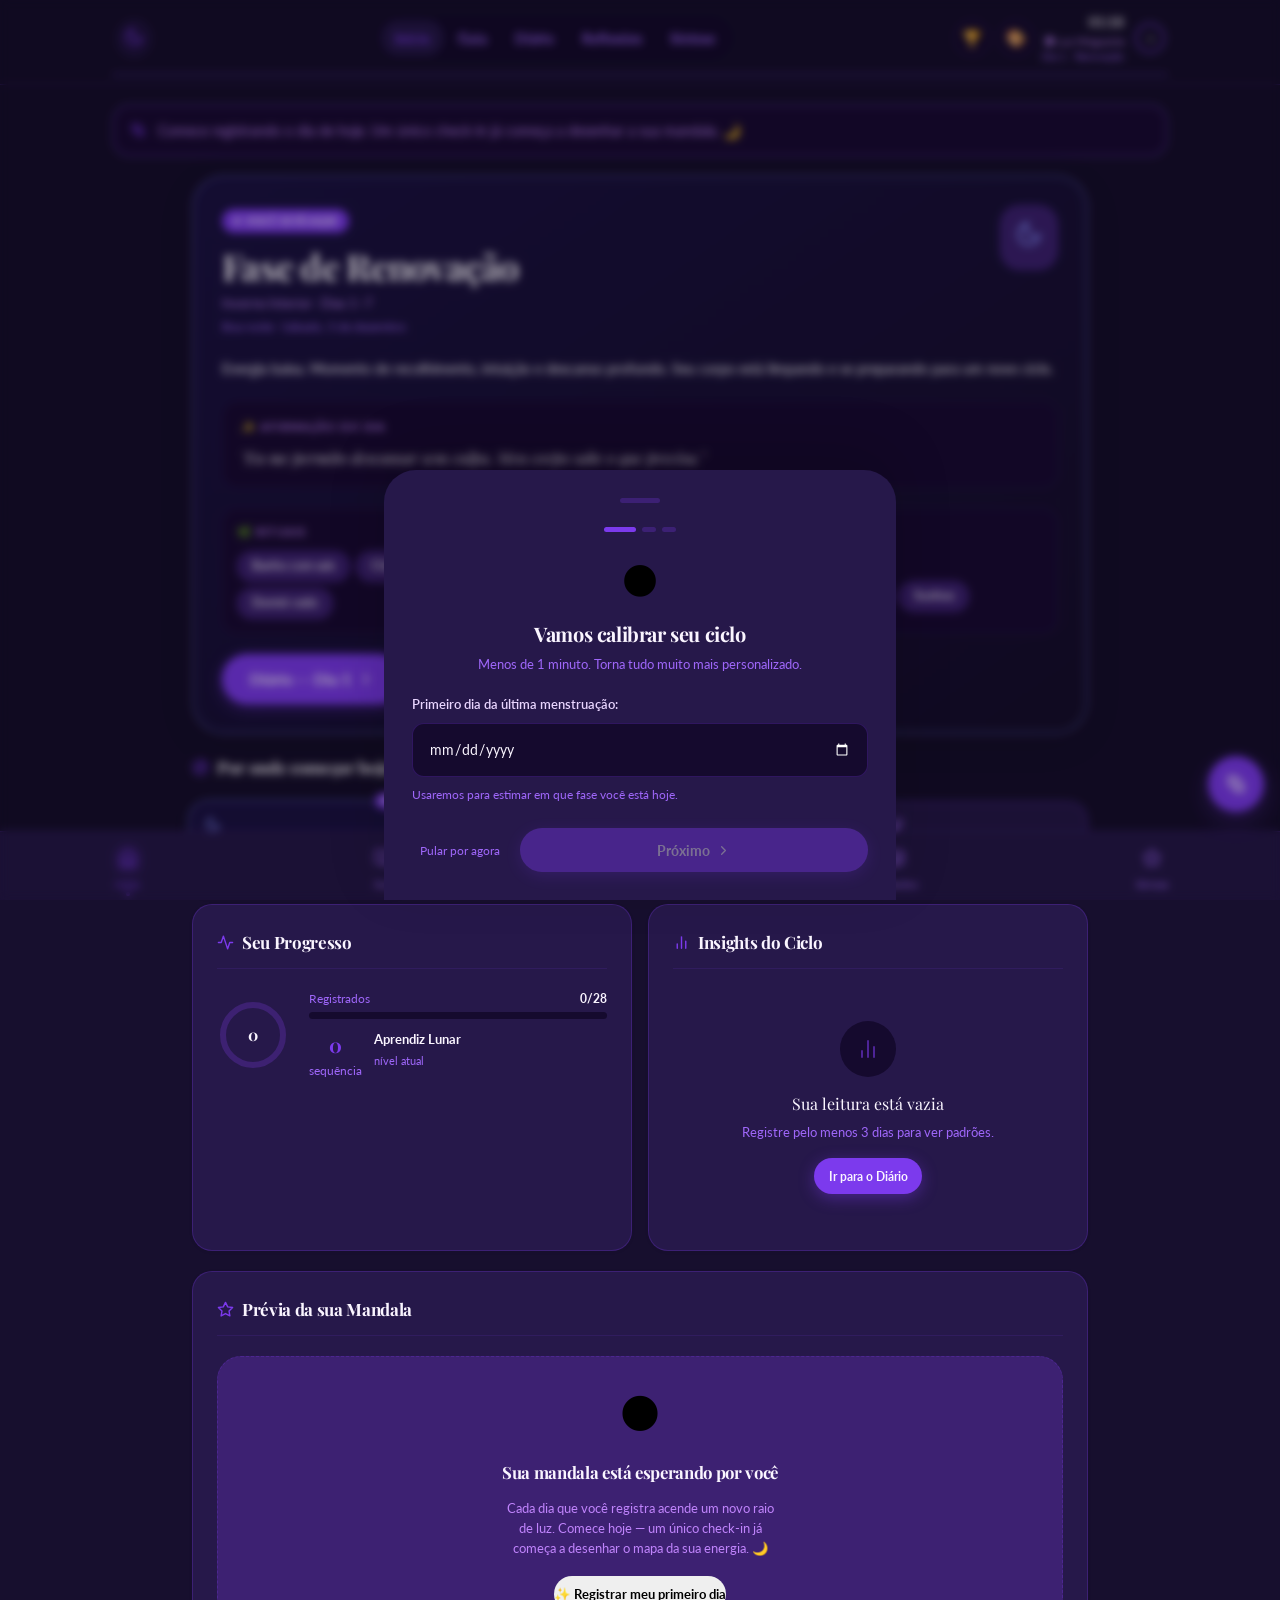
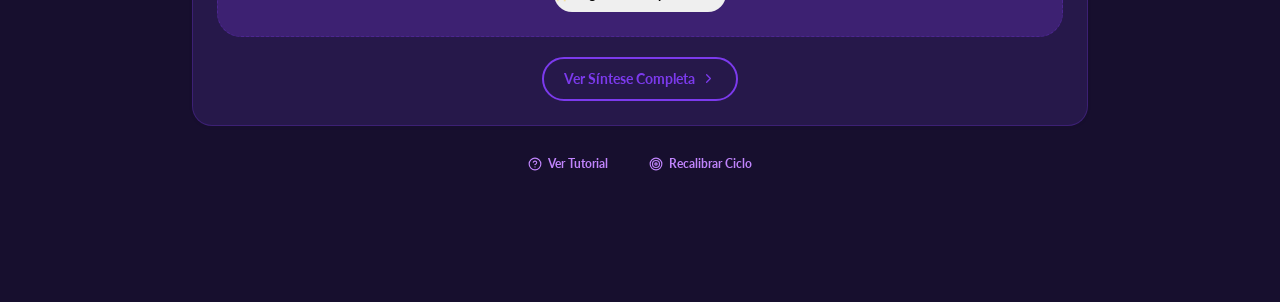
<file: index.html>
<!DOCTYPE html>
<html lang="pt-BR">
<head>
  <meta charset="UTF-8">
  <meta name="viewport" content="width=device-width, initial-scale=1.0, maximum-scale=1.0, user-scalable=no, viewport-fit=cover">
  <title>Diário Lunar</title>

  <!-- ═══ PWA & MOBILE META TAGS ═══ -->
  <meta name="theme-color" content="#170F2E">
  <meta name="apple-mobile-web-app-capable" content="yes">
  <meta name="apple-mobile-web-app-status-bar-style" content="black-translucent">
  <meta name="apple-mobile-web-app-title" content="Diário Lunar">
  <meta name="apple-touch-fullscreen" content="yes">
  <meta name="description" content="Sincronize com seu ciclo. Diário feminino de autoconhecimento e conexão lunar.">
  <meta name="mobile-web-app-capable" content="yes">
  <meta name="format-detection" content="telephone=no">
  <link rel="manifest" href="./manifest.json">

  <!-- ═══ FAVICON & PWA ICONS ═══ -->
  <link rel="icon" type="image/png" sizes="32x32" href="./icons/favicon-32.png">
  <link rel="icon" type="image/png" sizes="192x192" href="./icons/icon-192.png">
  <link rel="apple-touch-icon" sizes="180x180" href="./icons/icon-180.png">

  <!-- ═══ CRITICAL CSS (inline) ═══ -->
  <style>
    *,*::before,*::after{box-sizing:border-box;margin:0;padding:0}
    html{scroll-behavior:smooth;-webkit-text-size-adjust:100%;height:-webkit-fill-available;overscroll-behavior:none}
    body,html{background-color:#170F2E;font-family:'Lato',system-ui,sans-serif;min-height:100vh;min-height:-webkit-fill-available;overscroll-behavior-y:none}
    #app{min-height:100vh}
    *{-webkit-tap-highlight-color:transparent}
    #loading-screen{position:fixed;inset:0;z-index:9999;background:linear-gradient(145deg,#170F2E,#26184A);display:flex;flex-direction:column;align-items:center;justify-content:center;gap:1.25rem;transition:opacity 0.7s cubic-bezier(0.16,1,0.3,1),transform 0.7s cubic-bezier(0.16,1,0.3,1);padding-top:env(safe-area-inset-top,0px)}
    #loading-screen.fade-out{opacity:0;transform:scale(1.06);pointer-events:none}
    .moon-loader{width:4.5rem;height:4.5rem;border-radius:50%;background:radial-gradient(circle at 35% 35%,#C084FC,#7C3AED);animation:moonPulse 1.8s ease-in-out infinite}
    @keyframes moonPulse{0%{box-shadow:0 0 0 0 rgba(124,58,237,0.55)}70%{box-shadow:0 0 0 22px rgba(124,58,237,0)}100%{box-shadow:0 0 0 0 rgba(124,58,237,0)}}
    .loading-title{font-family:'Georgia',serif;font-size:1.625rem;font-weight:700;color:#FAF5FF}
    .loading-sub{font-size:0.8rem;color:#C084FC;letter-spacing:0.05em}
    .loading-dots{display:flex;gap:0.375rem}
    .loading-dots span{width:0.4rem;height:0.4rem;border-radius:50%;background:#7C3AED;animation:dotBounce 1.2s infinite ease-in-out}
    .loading-dots span:nth-child(2){animation-delay:0.2s}
    .loading-dots span:nth-child(3){animation-delay:0.4s}
    @keyframes dotBounce{0%,80%,100%{transform:scale(0.55);opacity:0.35}40%{transform:scale(1);opacity:1}}
  </style>

  <!-- ═══ FULL CSS ═══ -->
  <link rel="stylesheet" href="./styles.css">
</head>
<body>
  <!-- ═══ LOADING SPLASH ═══ -->
  <div id="loading-screen">
    <div class="moon-loader"></div>
    <p class="loading-title">Diário Lunar</p>
    <div class="loading-dots"><span></span><span></span><span></span></div>
    <p class="loading-sub">Preparando seu santuário...</p>
  </div>

  <!-- ═══ OFFLINE NOTICE ═══ -->
  <div id="offline-toast">
    🌑 Você está offline. Seus dados estão seguros localmente.
  </div>

  <!-- ═══ APP ROOT ═══ -->
  <div id="app"></div>

  <!-- ═══ OFFLINE DETECTION ═══ -->
  <script>
    function checkOnline() {
      var t = document.getElementById('offline-toast');
      if (!navigator.onLine) t.classList.add('show');
      else t.classList.remove('show');
    }
    window.addEventListener('offline', checkOnline);
    window.addEventListener('online', checkOnline);
  </script>

  <!-- ═══ SERVICE WORKER + STORAGE PERSIST ═══ -->
  <script>
    if ('serviceWorker' in navigator) {
      var _swRefreshing = false;
      navigator.serviceWorker.addEventListener('controllerchange', function() {
        if (_swRefreshing) return;
        _swRefreshing = true;
        window.location.reload();
      });

      function _activateUpdate(worker) {
        if (worker) { try { worker.postMessage({ type: 'SKIP_WAITING' }); } catch (e) {} }
      }

      function _showUpdateToast(worker) {
        if (document.getElementById('app-update-toast')) return;
        var bar = document.createElement('div');
        bar.id = 'app-update-toast';
        bar.style.cssText = 'position:fixed;top:0;left:0;right:0;z-index:99999;display:flex;'
          + 'align-items:center;justify-content:center;gap:14px;flex-wrap:wrap;padding:14px 18px;'
          + 'background:rgba(23,15,46,.96);backdrop-filter:blur(14px);-webkit-backdrop-filter:blur(14px);'
          + 'border-bottom:1px solid rgba(124,58,237,.55);color:#F8F7FD;'
          + 'font-family:-apple-system,BlinkMacSystemFont,"Segoe UI",sans-serif;font-size:.875rem;'
          + 'box-shadow:0 8px 32px rgba(0,0,0,.55);'
          + 'transform:translateY(-110%);transition:transform .45s cubic-bezier(.16,1,.3,1)';
        bar.innerHTML = '<span style="font-weight:600">✨ Nova versão do Diário Lunar disponível.</span>'
          + '<button id="app-update-btn" style="cursor:pointer;border:none;border-radius:9999px;'
          + 'padding:8px 18px;font-weight:700;color:#1A1206;'
          + 'background:linear-gradient(135deg,#F5D061,#D4A537);'
          + 'box-shadow:0 4px 14px rgba(212,165,55,.45)">Atualizar agora</button>';
        document.body.appendChild(bar);
        requestAnimationFrame(function() { bar.style.transform = 'translateY(0)'; });

        // PT-6: não auto-ativar — só atualiza quando o usuário clica, para não descartar trabalho em andamento
        var btn = document.getElementById('app-update-btn');
        if (btn) btn.addEventListener('click', function() { _activateUpdate(worker); });
      }

      window.addEventListener('load', function() {
        navigator.serviceWorker.register('./sw.js').then(function(reg) {
          if (reg.waiting && navigator.serviceWorker.controller) _showUpdateToast(reg.waiting);
          reg.addEventListener('updatefound', function() {
            var nw = reg.installing;
            if (!nw) return;
            nw.addEventListener('statechange', function() {
              if (nw.state === 'installed' && navigator.serviceWorker.controller) _showUpdateToast(nw);
            });
          });
        }).catch(function(e) {
          console.warn('SW registration failed:', e);
        });
      });
    }
    if (navigator.storage && navigator.storage.persist) {
      navigator.storage.persist();
    }
  </script>

  <!-- ═══ APP JS ═══ -->
  <script>window._splashStart=Date.now();</script>
  <script src="./audio.js" defer></script>
  <script src="./app.js" defer></script>
</body>
</html>
</file>
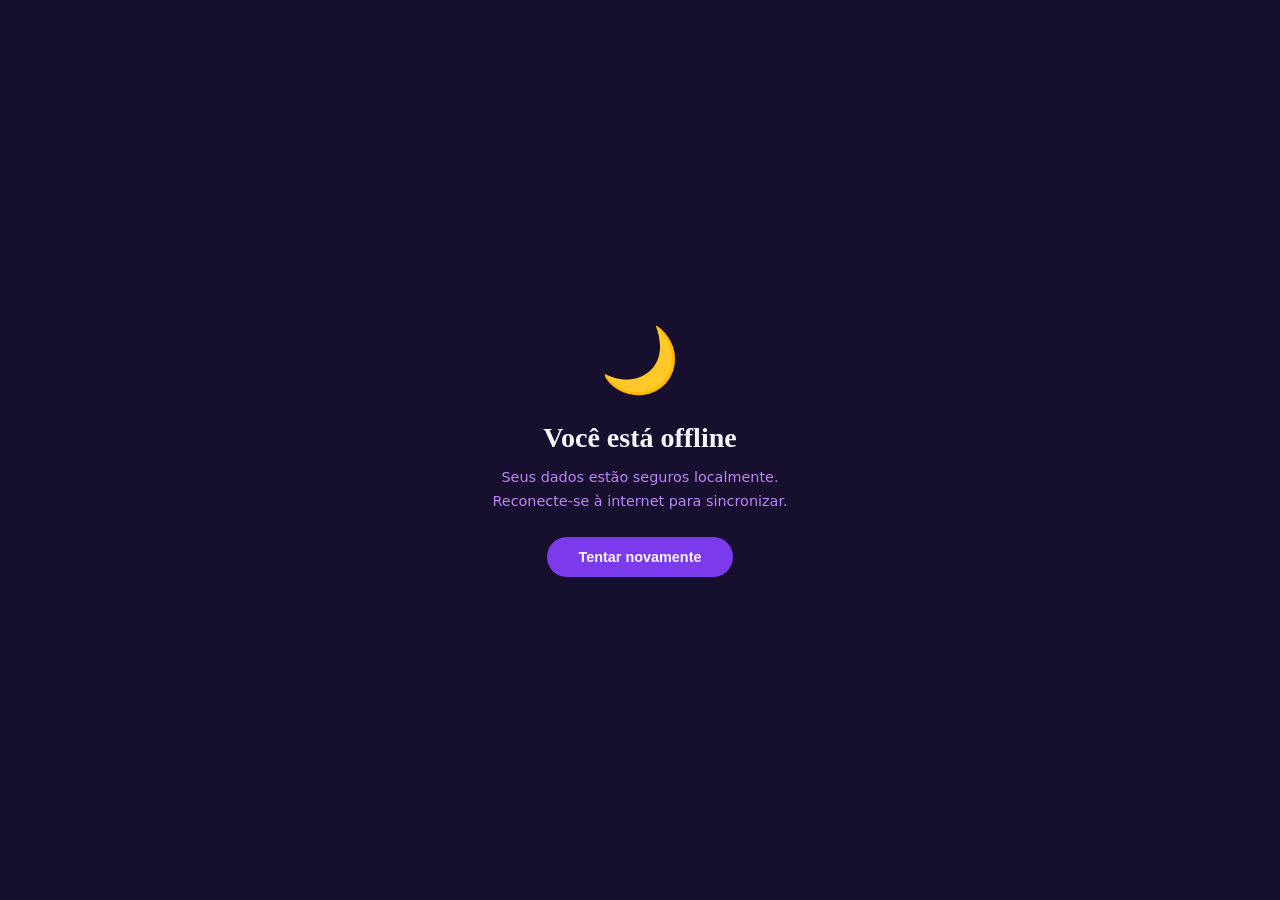
<file: offline.html>
<!DOCTYPE html>
<html lang="pt-BR">
<head>
  <meta charset="UTF-8">
  <meta name="viewport" content="width=device-width, initial-scale=1.0">
  <title>Diário Lunar — Offline</title>
  <style>
    *{box-sizing:border-box;margin:0;padding:0}
    body{min-height:100vh;display:flex;align-items:center;justify-content:center;background:#170F2E;color:#FAF5FF;font-family:'Lato',system-ui,sans-serif;text-align:center;padding:2rem}
    .wrap{max-width:22rem}
    .moon{font-size:4rem;margin-bottom:1.5rem;animation:pulse 2s infinite}
    h1{font-family:'Playfair Display',Georgia,serif;font-size:1.75rem;margin-bottom:.75rem}
    p{color:#C084FC;font-size:.9rem;line-height:1.6;margin-bottom:1.5rem}
    button{background:#7C3AED;color:#FAF5FF;border:none;padding:.75rem 2rem;border-radius:9999px;font-weight:700;font-size:.9rem;cursor:pointer}
    @keyframes pulse{0%,100%{transform:scale(1)}50%{transform:scale(1.1)}}
  </style>
</head>
<body>
  <div class="wrap">
    <div class="moon">🌙</div>
    <h1>Você está offline</h1>
    <p>Seus dados estão seguros localmente. Reconecte-se à internet para sincronizar.</p>
    <button onclick="location.reload()">Tentar novamente</button>
  </div>
</body>
</html>
</file>
<file: styles.css>
/* ═══════════════════════════════════════════════════════════════════
   Diário Lunar — Styles
   ═══════════════════════════════════════════════════════════════════ */

@import url('https://fonts.googleapis.com/css2?family=Playfair+Display:ital,wght@0,400;0,600;0,700;1,400;1,600&family=Lato:wght@300;400;600;700&display=swap');

/* ─── CSS CUSTOM PROPERTIES ─── */
:root {
  --bg: #170F2E;
  --surface: #26184A;
  --primary: #7C3AED;
  --primary-dk: #6D28D9;
  --secondary: #C084FC;
  --ink: #FAF5FF;
  --warm: #E9D5FF;
  --muted: #C084FC;
  --faint: #9F67FA;
  --cream: #1A0B35;
  --parchment: #150A2E;
  --soft: #3D2172;
  --lavender: #4C2A8C;
  --border: rgba(124,58,237,0.25);
  --border-lt: rgba(124,58,237,0.12);
  --white: #FAF5FF;
  --gold: #F59E0B;
  --purple: #C084FC;
  --serif: 'Playfair Display', Georgia, serif;
  --sans: 'Lato', system-ui, sans-serif;
}

/* ─── RESET & BASE ─── */
*, *::before, *::after { box-sizing: border-box; margin: 0; padding: 0; }
html {
  scroll-behavior: smooth;
  -webkit-text-size-adjust: 100%;
  text-size-adjust: 100%;
  height: -webkit-fill-available;
  overscroll-behavior: none;
}
body, html {
  background-color: var(--bg);
  font-family: var(--sans);
  min-height: 100vh;
  min-height: -webkit-fill-available;
  overscroll-behavior-y: none;
  line-height: 1.6;
  transition: background-color 0.3s ease, color 0.3s ease;
}
h1, h2, h3, h4, .summary-title, [class*="serif"] { letter-spacing: -0.02em; }

/* ─── ANTI-OVERFLOW GLOBAL (375px safe) ─── */
h1, h2, h3, h4 {
  word-break: break-word;
  overflow-wrap: break-word;
  hyphens: auto;
}
.card-responsive, .oracle-modal-card, .tutorial-modal, .save-toast {
  max-width: 100%;
}
/* Garante que nenhum elemento ultrapassa a largura da tela */
img, video, iframe, table {
  max-width: 100%;
}
input, textarea, select { transition: background-color 0.3s ease, border-color 0.3s ease, color 0.3s ease; }
#app { min-height: 100vh; }
* { -webkit-tap-highlight-color: transparent; }

/* ─── RANGE INPUT ─── */
input[type=range] {
  -webkit-appearance: none; appearance: none;
  height: 10px; border-radius: 999px;
  background: var(--parchment); outline: none; width: 100%;
}
input[type=range]::-webkit-slider-thumb {
  -webkit-appearance: none; width: 28px; height: 28px;
  border-radius: 50%; background: var(--primary);
  box-shadow: 0 2px 6px rgba(197,144,142,0.4);
  cursor: pointer; transition: transform 0.15s;
}
input[type=range]::-webkit-slider-thumb:active { transform: scale(1.25); }
input[type=range]::-moz-range-thumb {
  width: 28px; height: 28px; border-radius: 50%;
  background: var(--primary); border: none; cursor: pointer;
}

/* ─── SCROLLBAR ─── */
::-webkit-scrollbar { width: 5px; height: 5px; }
::-webkit-scrollbar-track { background: transparent; }
::-webkit-scrollbar-thumb { background: var(--lavender); border-radius: 10px; }

/* ─── ANIMATIONS ─── */
@keyframes fadeIn   { from { opacity:0; transform:translateY(8px);  } to { opacity:1; transform:translateY(0);  } }
@keyframes scaleIn  { from { opacity:0; transform:scale(0.92);      } to { opacity:1; transform:scale(1);       } }
@keyframes slideUp  { from { opacity:0; transform:translateY(2rem); } to { opacity:1; transform:translateY(0);  } }
@keyframes spin     { to { transform: rotate(360deg); } }
@keyframes pulse    { 0%,100% { opacity:1; transform:scale(1); } 50% { opacity:0.7; transform:scale(1.15); } }
/* Mandala — entrada progressiva do centro para fora */
@keyframes mandalaGrow { to { stroke-dashoffset: 0; } }
@keyframes mandalaFade { from { opacity:0; transform:scale(0.5); } to { opacity:1; transform:scale(1); } }
@media (prefers-reduced-motion: reduce) {
  .mandala-stage line { animation: none !important; stroke-dashoffset: 0 !important; }
  .mandala-stage circle { animation: none !important; opacity: 1 !important; }
}
@keyframes fadeInDown {
  from { opacity:0; transform:translateX(-50%) translateY(-8px); }
  to   { opacity:1; transform:translateX(-50%) translateY(0); }
}
@keyframes moonPulse {
  0%  { box-shadow: 0 0 0 0 rgba(124,58,237,0.55); }
  70% { box-shadow: 0 0 0 22px rgba(124,58,237,0); }
  100%{ box-shadow: 0 0 0 0 rgba(124,58,237,0); }
}
@keyframes dotBounce {
  0%,80%,100% { transform: scale(0.55); opacity: 0.35; }
  40%         { transform: scale(1);    opacity: 1;    }
}

/* ─── TOOLTIP ON HOVER ─── */
button:hover .day-tooltip { display: block !important; }
@media (hover: none) {
  button:hover .day-tooltip { display: none !important; }
}

/* ─── GLOBAL BUTTON ─── */
button {
  touch-action: manipulation;
  min-height: 36px;
  cursor: pointer;
}
.btn-touch { min-height: 44px !important; min-width: 44px !important; }

/* ─── PREVENT IOS INPUT ZOOM ─── */
input[type="text"],
input[type="date"],
input[type="email"],
input[type="number"],
textarea,
select {
  font-size: 16px !important;
  -webkit-appearance: none;
  appearance: none;
}
@media (min-width: 768px) {
  input[type="text"],
  input[type="date"],
  input[type="email"],
  input[type="number"],
  textarea,
  select { font-size: 0.875rem !important; }
}

/* ─── OFFLINE TOAST ─── */
#offline-toast {
  display: none; position: fixed; top: calc(1rem + env(safe-area-inset-top, 0px));
  left: 50%; transform: translateX(-50%); z-index: 10000;
  background: #1C1917; color: #FAF5FF; padding: 16px 24px;
  border-radius: 12px; font-size: 0.8rem; font-weight: 600;
  box-shadow: 0 8px 24px rgba(0,0,0,0.35); animation: fadeInDown 0.4s ease;
  white-space: normal; max-width: calc(100vw - 2rem); word-break: break-word;
}
#offline-toast.show { display: flex; align-items: center; gap: 0.5rem; }

/* ─── GRID LAYOUTS ─── */
.grid-2col { display: grid; grid-template-columns: 1fr 1fr; gap: 1rem; }
@media (max-width: 540px) { .grid-2col { grid-template-columns: 1fr; } }

.grid-3col { display: grid; grid-template-columns: 1fr 1fr 1fr; gap: 0.875rem; }
@media (max-width: 600px) { .grid-3col { grid-template-columns: 1fr; } }

.grid-4phase { display: grid; grid-template-columns: repeat(4, 1fr); gap: 0.625rem; }
@media (max-width: 600px) { .grid-4phase { grid-template-columns: 1fr 1fr; } }

.grid-4col { display: grid; grid-template-columns: repeat(4, 1fr); gap: 0.875rem; }
@media (max-width: 700px) { .grid-4col { grid-template-columns: 1fr 1fr; } }
@media (max-width: 400px) { .grid-4col { grid-template-columns: 1fr; } }

.grid-lunar { display: grid; grid-template-columns: 1fr 1.4fr; gap: 2rem; }
@media (max-width: 700px) { .grid-lunar { grid-template-columns: 1fr; gap: 1.25rem; } }

.grid-synthesis { display: grid; grid-template-columns: 1fr 1fr; gap: 1.25rem; }
@media (max-width: 600px) { .grid-synthesis { grid-template-columns: 1fr; } }

.grid-next-cycle { display: grid; grid-template-columns: repeat(3, 1fr); gap: 1rem; margin-top: 1.25rem; }
@media (max-width: 500px) { .grid-next-cycle { grid-template-columns: 1fr; } }

.grid-guide-info { display: grid; grid-template-columns: 1fr 1fr 1fr; gap: 0.75rem; }
@media (max-width: 600px) { .grid-guide-info { grid-template-columns: 1fr; } }

.intro-stats-grid { display: grid; grid-template-columns: 1fr 1fr; gap: 1rem; }
@media (max-width: 540px) { .intro-stats-grid { grid-template-columns: 1fr; } }

.daily-sliders-grid { display: grid; grid-template-columns: 1fr 1fr; gap: 1.25rem; margin-bottom: 1.25rem; }
@media (max-width: 480px) { .daily-sliders-grid { grid-template-columns: 1fr; gap: 1rem; } }

.weekly-panorama-grid { display: grid; grid-template-columns: 1fr 1fr; gap: 0.75rem; }
@media (max-width: 540px) { .weekly-panorama-grid { grid-template-columns: 1fr; } }

.weekly-habits-grid { display: grid; grid-template-columns: 1fr 1fr; gap: 0.875rem; }
@media (max-width: 540px) { .weekly-habits-grid { grid-template-columns: 1fr; } }

.day-mosaic-grid { display: grid; grid-template-columns: repeat(7, 1fr); gap: 0.375rem; }
@media (max-width: 380px) { .day-mosaic-grid { gap: 0.25rem; } }

/* ─── GUIDE CARD LAYOUT ─── */
.guide-card-inner { display: flex; gap: 2rem; flex-wrap: wrap; }
@media (max-width: 600px) {
  .guide-card-inner { gap: 1rem; }
  .guide-card-inner > *:first-child { min-width: auto !important; width: 100%; padding-top: 0 !important; flex-direction: column !important; align-items: center; }
  .guide-card-inner > *:last-child { min-width: 0 !important; width: 100%; }
}

/* ─── MOOD GRID ─── */
.mood-grid { display: flex; flex-wrap: wrap; gap: 0.5rem; }
@media (max-width: 380px) {
  .mood-grid { gap: 0.375rem; }
  .mood-grid button { font-size: 0.75rem !important; padding: 0.4rem 0.625rem !important; }
}

/* ─── MANDALA CENTERING ─── */
.mandala-wrap { display: flex; flex-wrap: wrap; justify-content: space-around; align-items: center; gap: 2rem; width: 100%; }
@media (max-width: 600px) { .mandala-wrap { flex-direction: column; gap: 1.25rem; } }

/* ─── DAY TIMELINE ─── */
.day-timeline {
  display: flex; gap: 6px; justify-content: center; align-items: center;
  margin-top: 0.625rem; flex-wrap: nowrap; overflow: hidden;
  padding: 0.5rem 0.25rem;
}
.timeline-dot {
  position: relative;
  outline: none;
}
.timeline-dot::after {
  content: '';
  position: absolute;
  inset: -10px;
  border-radius: 50%;
}
.timeline-dot:hover { transform: scale(1.4); }
.timeline-dot:focus-visible { box-shadow: 0 0 0 3px rgba(192,132,252,0.6) !important; }

/* ─── PHASE BTN LABEL ─── */
.phase-btn-label { font-weight: 700; font-size: 0.8125rem; margin: 0 0 0.125rem; word-break: break-word; overflow-wrap: break-word; }
@media (max-width: 380px) { .phase-btn-label { font-size: 0.7rem; } }

/* ─── HEADER ─── */
.app-header {
  position: fixed; top: 0; left: 0; right: 0;
  background: var(--bg);
  backdrop-filter: blur(12px); -webkit-backdrop-filter: blur(12px);
  border-bottom: 1px solid var(--border); z-index: 50;
  box-shadow: 0 1px 8px rgba(0,0,0,0.04);
  padding-top: env(safe-area-inset-top, 0px);
}
.app-header-inner { max-width: 68rem; margin: 0 auto; padding: 0.75rem 1rem 0.5rem; }
@media (max-width: 540px) { .app-header-inner { padding: 0.625rem 0.875rem 0.5rem; } }

.desktop-nav {
  display: flex; align-items: center;
  background: var(--parchment); border-radius: 9999px; padding: 0.25rem;
}
@media (max-width: 768px) {
  .desktop-nav { display: none !important; }
  .brand-text { display: block !important; }
}
.brand-text { display: none; }

/* ─── MAIN CONTENT ─── */
.app-main {
  padding-top: 6.5rem; padding-left: 1rem; padding-right: 1rem;
  padding-bottom: 6rem; max-width: 68rem; margin: 0 auto;
  min-height: 100vh; -webkit-overflow-scrolling: touch;
  animation: fadeIn 0.18s cubic-bezier(0.16,1,0.3,1);
}
@media (max-width: 540px) {
  .app-main {
    padding-top: 5.75rem; padding-left: 0.75rem; padding-right: 0.75rem;
    padding-bottom: calc(5.5rem + env(safe-area-inset-bottom, 0px));
  }
}

/* ─── BOTTOM TAB BAR ─── */
.bottom-tab-bar {
  position: fixed; bottom: 0; left: 0; right: 0; z-index: 50;
  background: var(--surface);
  backdrop-filter: blur(12px); -webkit-backdrop-filter: blur(12px);
  border-top: 1px solid var(--border);
  padding-bottom: env(safe-area-inset-bottom, 0px);
  display: flex; justify-content: space-around; align-items: center;
}

/* ─── FAB ─── */
.fab-container {
  position: fixed;
  bottom: calc(5.5rem + env(safe-area-inset-bottom, 0px));
  right: 1rem; z-index: 75;
  display: flex; flex-direction: column; align-items: flex-end; gap: 0.5rem;
}
@media (max-width: 400px) { .fab-container { right: 0.75rem; } }

/* ─── CARD ─── */
.card-responsive {
  background: var(--surface); border-radius: 1.25rem;
  border: 1px solid var(--border);
  box-shadow: 0 1px 4px rgba(0,0,0,0.04); padding: 1.5rem;
}
@media (max-width: 540px) { .card-responsive { padding: 1.125rem; border-radius: 1rem; } }

/* ─── HERO SECTION ─── */
.hero-section {
  border-radius: 2rem; overflow: hidden;
  border-width: 2px; border-style: solid;
  box-shadow: 0 8px 40px rgba(0,0,0,0.07);
}
@media (max-width: 540px) {
  .hero-section { border-radius: 1.5rem; }
  .hero-section .hero-pad { padding: 1.25rem !important; }
}

/* ─── HERO TITLE (responsivo via clamp) ─── */
.hero-title {
  font-family: var(--serif);
  font-size: clamp(1.5rem, 5vw, 2.25rem);
  font-weight: 700;
  color: var(--ink);
  margin: 0 0 0.25rem;
  line-height: 1.2;
  word-break: break-word;
}

/* ─── SUMMARY TITLE (responsivo via clamp) ─── */
.summary-title {
  font-family: var(--serif);
  font-size: clamp(1.75rem, 6vw, 3rem);
  color: var(--ink);
  font-weight: 700;
  margin: 0 0 0.5rem;
  line-height: 1.2;
  word-break: break-word;
}

/* ─── ORACLE MODAL ─── */
.oracle-modal-card {
  background: var(--surface); border-radius: 2rem; max-width: 28rem;
  width: 100%; position: relative; overflow: hidden;
  animation: scaleIn 0.3s cubic-bezier(0.34,1.56,0.64,1);
}
@media (max-width: 480px) {
  .oracle-modal-card {
    border-radius: 1.5rem 1.5rem 0 0; max-width: 100%;
    position: fixed; bottom: 0; left: 0; right: 0;
    animation: slideUp 0.35s cubic-bezier(0.16,1,0.3,1);
    padding-bottom: env(safe-area-inset-bottom, 0px);
  }
}

/* ─── TUTORIAL MODAL ─── */
.tutorial-modal {
  background: var(--surface); border-radius: 2rem; max-width: 22rem;
  width: 100%; overflow: hidden;
  box-shadow: 0 25px 60px rgba(0,0,0,0.22);
  animation: scaleIn 0.3s cubic-bezier(0.34,1.56,0.64,1);
  position: relative;
}
@media (max-width: 480px) {
  .tutorial-modal { max-width: calc(100vw - 2rem); border-radius: 1.5rem; }
}

/* ─── SAVE TOAST ─── */
.save-toast {
  position: fixed;
  bottom: calc(6rem + env(safe-area-inset-bottom, 0px));
  left: 50%; transform: translateX(-50%); z-index: 300;
}

/* ─── COMMON INPUT STYLES ─── */
.dl-input,
.dl-textarea {
  width: 100%;
  padding: 14px 16px;
  border-radius: 12px;
  border: 1.5px solid var(--border);
  outline: none;
  font-size: 16px;
  color: var(--ink);
  background: var(--parchment);
  transition: border-color 0.2s ease, background 0.2s ease, box-shadow 0.2s ease;
  font-family: var(--sans);
  line-height: 1.55;
  box-sizing: border-box;
  -webkit-appearance: none;
  appearance: none;
}
.dl-textarea {
  line-height: 1.65;
  resize: vertical;
  min-height: 96px;
}
.dl-input::placeholder,
.dl-textarea::placeholder {
  color: var(--faint);
  font-style: italic;
  opacity: 1;
}
.dl-input:hover,
.dl-textarea:hover {
  border-color: var(--primary);
}
.dl-input:focus,
.dl-textarea:focus {
  border-color: var(--primary);
  background: var(--cream);
  box-shadow: 0 0 0 3px var(--border-lt);
}
.dl-input:disabled,
.dl-textarea:disabled { opacity: 0.55; cursor: not-allowed; }

/* ─── FIELD LABEL & WRAPPER ─── */
.field-wrap {
  display: flex; flex-direction: column; gap: 0.4375rem;
  position: relative;
}
.field-label {
  font-size: 0.75rem;
  font-weight: 700;
  color: var(--muted);
  text-transform: uppercase;
  letter-spacing: 0.08em;
  margin: 0;
  font-family: var(--sans);
}
.field-counter {
  position: absolute;
  right: 0.625rem;
  bottom: 0.5rem;
  font-size: 0.65rem;
  color: var(--faint);
  opacity: 0;
  transition: opacity 0.2s ease;
  pointer-events: none;
  background: var(--surface);
  padding: 0.125rem 0.4375rem;
  border-radius: 9999px;
  font-variant-numeric: tabular-nums;
}
.field-wrap:focus-within .field-counter { opacity: 1; }

/* ─── DATE INPUT (Webkit calendar icon visível no dark) ─── */
input[type="date"].dl-input::-webkit-calendar-picker-indicator {
  filter: invert(1) brightness(1.2);
  cursor: pointer;
}

/* ─── BUTTON VARIANTS ─── */
.btn {
  border-radius: 9999px; font-weight: 700; font-family: var(--sans);
  display: inline-flex; align-items: center; justify-content: center;
  gap: 0.4rem; transition: all 0.2s; touch-action: manipulation;
  -webkit-tap-highlight-color: transparent; border: none; cursor: pointer;
}
.btn:disabled { opacity: 0.4; cursor: not-allowed; }
.btn-sm { padding: 0.4rem 0.9rem; font-size: 0.75rem; min-height: 36px; }
.btn-md { padding: 0.625rem 1.25rem; font-size: 0.875rem; min-height: 44px; }
.btn-lg { padding: 0.875rem 1.75rem; font-size: 1rem; min-height: 50px; }
.btn-primary { background: var(--primary); color: var(--white); box-shadow: 0 4px 16px rgba(124,58,237,0.4); }
.btn-outline { background: transparent; color: var(--primary); border: 2px solid var(--primary); }
.btn-ghost { background: transparent; color: var(--muted); }
.btn-muted { background: var(--soft); color: var(--warm); }
.btn-magic { background: linear-gradient(135deg, var(--primary), var(--purple)); color: var(--white); box-shadow: 0 6px 20px rgba(124,58,237,0.45); }
.btn-dark { background: var(--surface); color: var(--white); box-shadow: 0 4px 12px rgba(0,0,0,0.4); }

/* ─── SECTION HEADER ─── */
.section-header {
  font-family: var(--serif); font-size: 1.0625rem; color: var(--ink);
  margin: 0 0 1.25rem; display: flex; align-items: center; gap: 0.5rem;
  border-bottom: 1px solid var(--border-lt); padding-bottom: 0.75rem;
  word-break: break-word; overflow-wrap: break-word; flex-wrap: wrap;
}

/* ─── TAG (pill) ─── */
.tag {
  padding: 6px 14px;
  border-radius: 20px;
  font-size: 0.75rem;
  font-weight: 600;
  display: inline-block;
  line-height: 1.4;
  border: 1px solid var(--border);
}

/* ─── HIDDEN UTILITY ─── */
.hidden { display: none !important; }
.view-container { display: none; }
.view-container.active { display: block; }

/* ─── MICRO-INTERACTIONS ─── */
.btn { position: relative; overflow: hidden; }
.btn:active { transform: scale(0.96); }
.btn::after {
  content: '';
  position: absolute; inset: 0;
  background: rgba(255,255,255,0.18);
  opacity: 0;
  pointer-events: none;
  border-radius: inherit;
  transition: opacity 0.4s ease;
}
.btn.is-rippling::after { opacity: 1; transition: opacity 0s; }

@keyframes moonPulse3s {
  0%, 100% { transform: scale(1); filter: drop-shadow(0 0 0 rgba(192,132,252,0)); }
  50%      { transform: scale(1.06); filter: drop-shadow(0 0 8px rgba(192,132,252,0.45)); }
}
.moon-pulse { animation: moonPulse3s 3s ease-in-out infinite; transform-origin: center; }

/* IntersectionObserver fade-in: cards começam invisíveis e aparecem ao entrar na viewport */
.fade-in-up {
  opacity: 0;
  transform: translateY(12px);
  transition: opacity 0.5s ease, transform 0.5s cubic-bezier(0.16,1,0.3,1);
  will-change: opacity, transform;
}
.fade-in-up.is-visible { opacity: 1; transform: translateY(0); }

/* Achievement unlock bounce */
@keyframes achievementBounce {
  0%   { transform: scale(0.8); opacity: 0; }
  60%  { transform: scale(1.08); opacity: 1; }
  100% { transform: scale(1); opacity: 1; }
}
.achievement-unlock { animation: achievementBounce 0.55s cubic-bezier(0.34,1.56,0.64,1); }

/* Honra reduced motion */
@media (prefers-reduced-motion: reduce) {
  .fade-in-up { transition: none; opacity: 1; transform: none; }
  .moon-pulse { animation: none; }
  .btn::after, .btn:active { transition: none; transform: none; }
}
</file>
